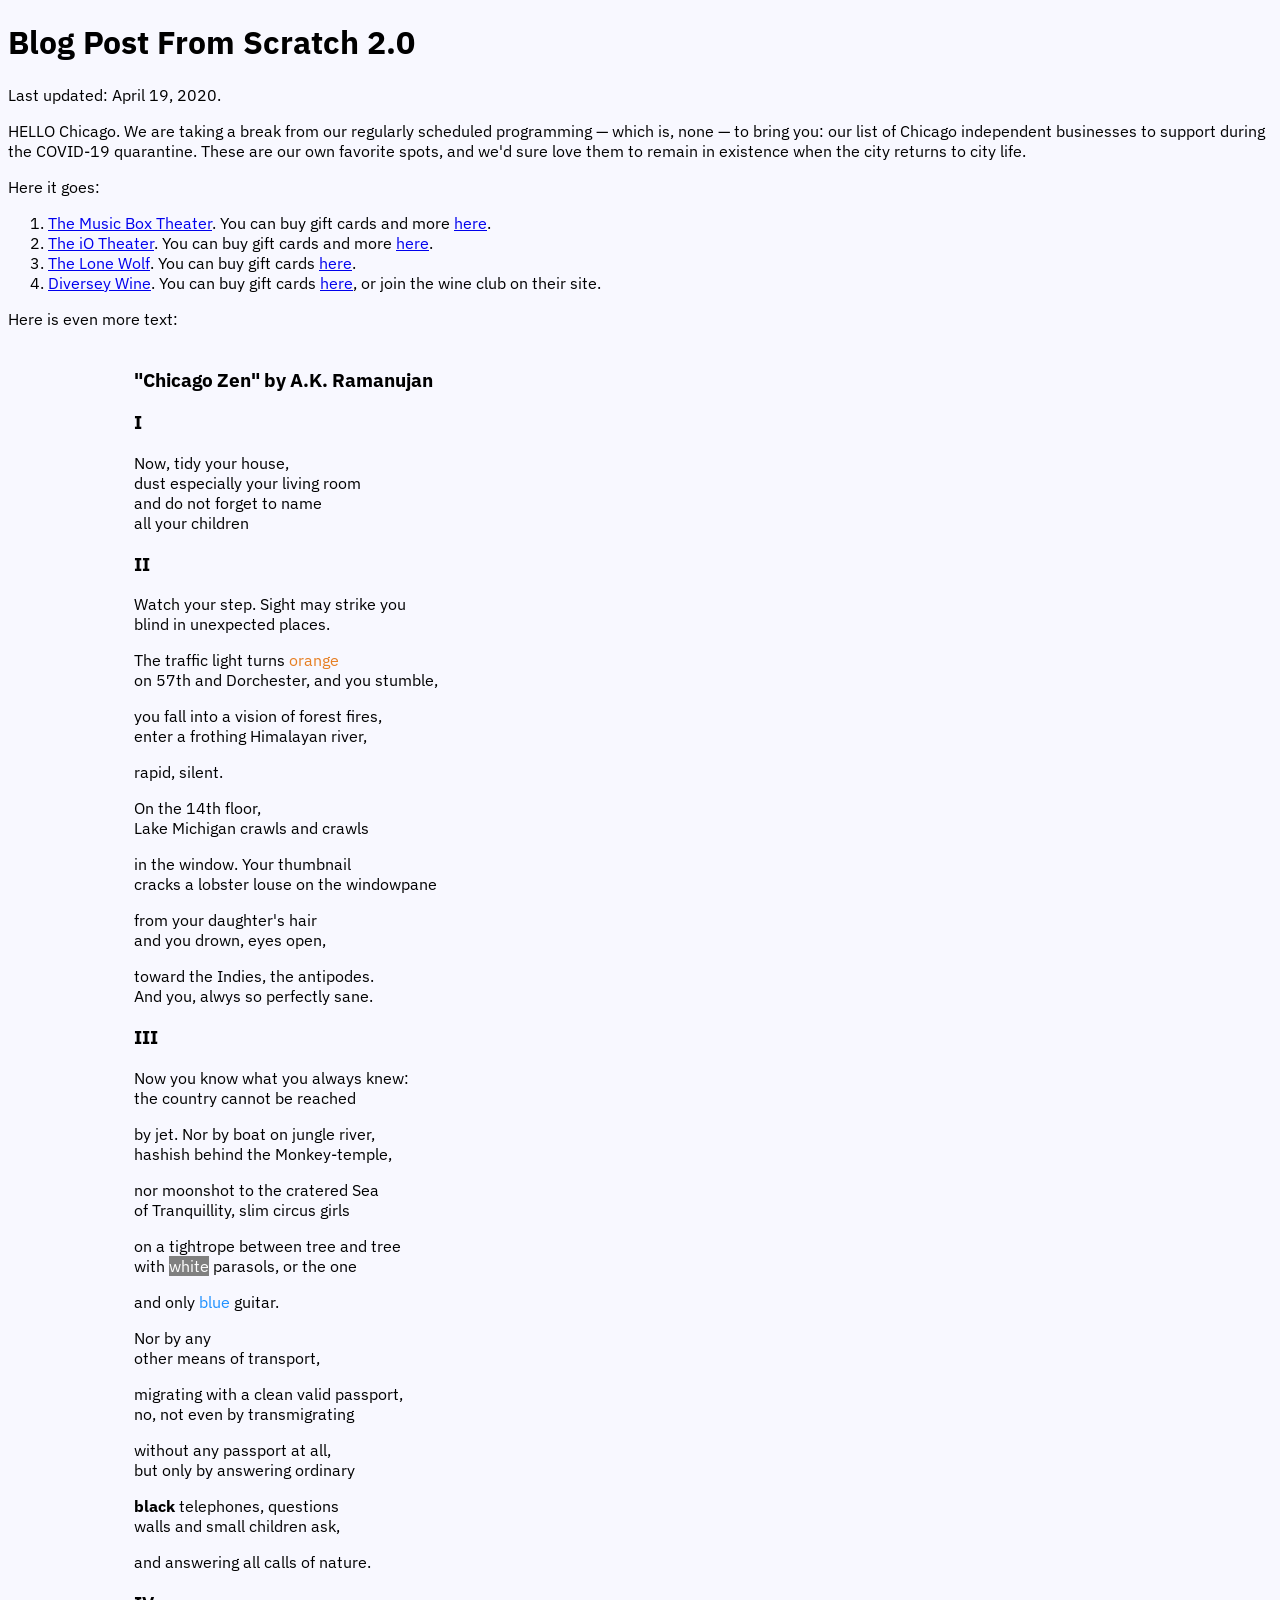
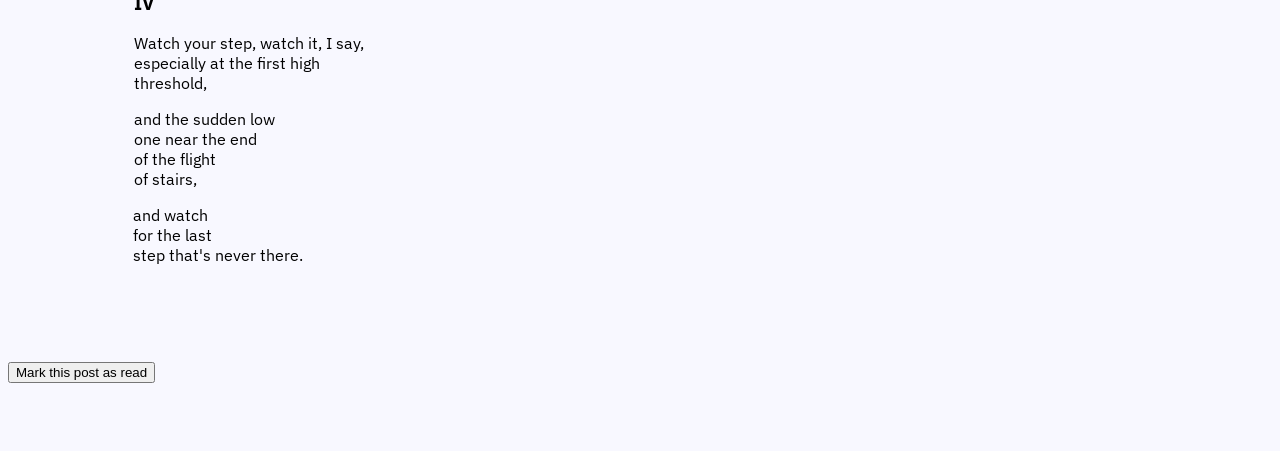
<file: index.html>
<!DOCTYPE html>
<html>
  <head>
    <title>post from scratch</title>
    <meta charset="UTF-8">
    <link rel="stylesheet" href="\style.css">
    <link rel="stylesheet" href="https://fonts.googleapis.com/css?family=IBM+Plex+Sans">
    <link rel="stylesheet" href="https://fonts.googleapis.com/css?family=Roboto+Mono">
     <style>
      body {
        font-family: 'IBM Plex Sans', sans; 
      }
     </style>
  </head>
  <body class="background_color">

   <h1>Blog Post From Scratch 2.0</h1>

   <p id="dynamic_text01">Last updated: April 19, 2020.</p>

   <p id="dynamic_text02"></p>

   <p>HELLO Chicago. We are taking a break from our regularly scheduled programming &mdash; which is, none &mdash; to bring you: our list of Chicago independent businesses to support during the COVID-19 quarantine. These are our own favorite spots, and we'd sure love them to remain in existence when the city returns to city life.</p>
    
   <p>Here it goes:</p>

   <ol>
     <li><a href="https://musicboxtheatre.com/" target="_blank">The Music Box Theater</a>. You can buy gift cards and more <a href="https://musicboxtheatre.com/store" target="_blank">here</a>.</li>
     <li><a href="https://www.ioimprov.com/" target="_blank">The iO Theater</a>. You can buy gift cards and more <a href="https://shop.ioimprov.com/" target="_blank">here</a>.</li>
     <li><a href="https://www.lonewolftavern.com/" target="_blank">The Lone Wolf</a>. You can buy gift cards <a href="https://www.lonewolftavern.com/gift-cards" target="_blank">here</a>.</li>
     <li><a href="https://www.diverseywine.com/" target="_blank">Diversey Wine</a>. You can buy gift cards <a href="https://squareup.com/gift/PZAP1QEMZ0AM4/order" target="_blank">here</a>, or join the wine club on their site.</li>
   </ol>

   <p>Here is even more text:</br></br></p>

   <h3 class="tab_dynamic">"Chicago Zen" by A.K. Ramanujan</h3>

   <h3 class="tab_dynamic">I</h3>

   <p class="tab_dynamic">Now, tidy your house,</br>
   dust especially your living room</br>
   and do not forget to name</br>
   all your children </p>

   <h3 class="tab_dynamic">II</h3>

   <p class="tab_dynamic">Watch your step. Sight may strike you</br>
   blind in unexpected places.</p>

   <p class="tab_dynamic">The traffic light turns <font color=#E67E22>orange</font></br>
   on 57th and Dorchester, and you stumble,</p>

   <p class="tab_dynamic">you fall into a vision of forest fires,</br> 
   enter a frothing Himalayan river,</p>

   <p class="tab_dynamic">rapid, silent.</p>

   <p class="tab_dynamic">On the 14th floor,</br>
   Lake Michigan crawls and crawls</p>

   <p class="tab_dynamic">in the window. Your thumbnail</br>
   cracks a lobster louse on the windowpane</p>

   <p class="tab_dynamic">from your daughter's hair</br>
   and you drown, eyes open,</p>

   <p class="tab_dynamic">toward the Indies, the antipodes.</br>
   And you, alwys so perfectly sane.</p>

   <h3 class="tab_dynamic">III</h3>

   <p class="tab_dynamic">Now you know what you always knew:</br>
   the country cannot be reached</p>

   <p class="tab_dynamic">by jet. Nor by boat on jungle river,</br>
   hashish behind the Monkey-temple,</p>

   <p class="tab_dynamic">nor moonshot to the cratered Sea</br>
   of Tranquillity, slim circus girls</p>

   <p class="tab_dynamic">on a tightrope between tree and tree</br>
   with <font style="background-color:gray;color:white;">white</font> parasols, or the one</p>

   <p class="tab_dynamic">and only <font color="dodgerblue">blue</font> guitar.</p>

   <p class="tab_dynamic">Nor by any</br>
   other means of transport,</p>

   <p class="tab_dynamic">migrating with a clean valid passport,</br>
   no, not even by transmigrating</p>

   <p class="tab_dynamic">without any passport at all,</br>
   but only by answering ordinary</p>

   <p class="tab_dynamic"><b>black</b> telephones, questions</br>
   walls and small children ask,</p>

   <p class="tab_dynamic">and answering all calls of nature.</p>

   <h3 class="tab_dynamic">IV</h3>

   <p class="tab_dynamic">Watch your step, watch it, I say,</br>
   especially at the first high</br>
   threshold,</p>

   <p class="tab_dynamic">and the sudden low</br>
   one near the end</br>
   of the flight</br>
   of stairs,</p>

   <p class="tab_static">and watch</br> 

   for the last</br>
   step that's never there.</p></br></br></br></br>

   <!-- In the paragraph above, I wanted to see if the .tab class would work as I expected, which was that it would resizing the indent constantly to 10% as I changed the window size. so, I renamed the .tab class to .tab_dynamic and created a new .tab_static, where .tab_static is measured in pixels. I found the number of pixels that matched 10% of my window size exactly when in fullscreen on my current computer. Now, you won't know that this paragraph has a hard-coded indent unless you look at this on a different screen size-->

   <button type="button" onclick="myFunction()">Mark this post as read</button>
   
   <script src="\script.js"></script>

   </br></br></br></br>

  </body>
</html>
</file>
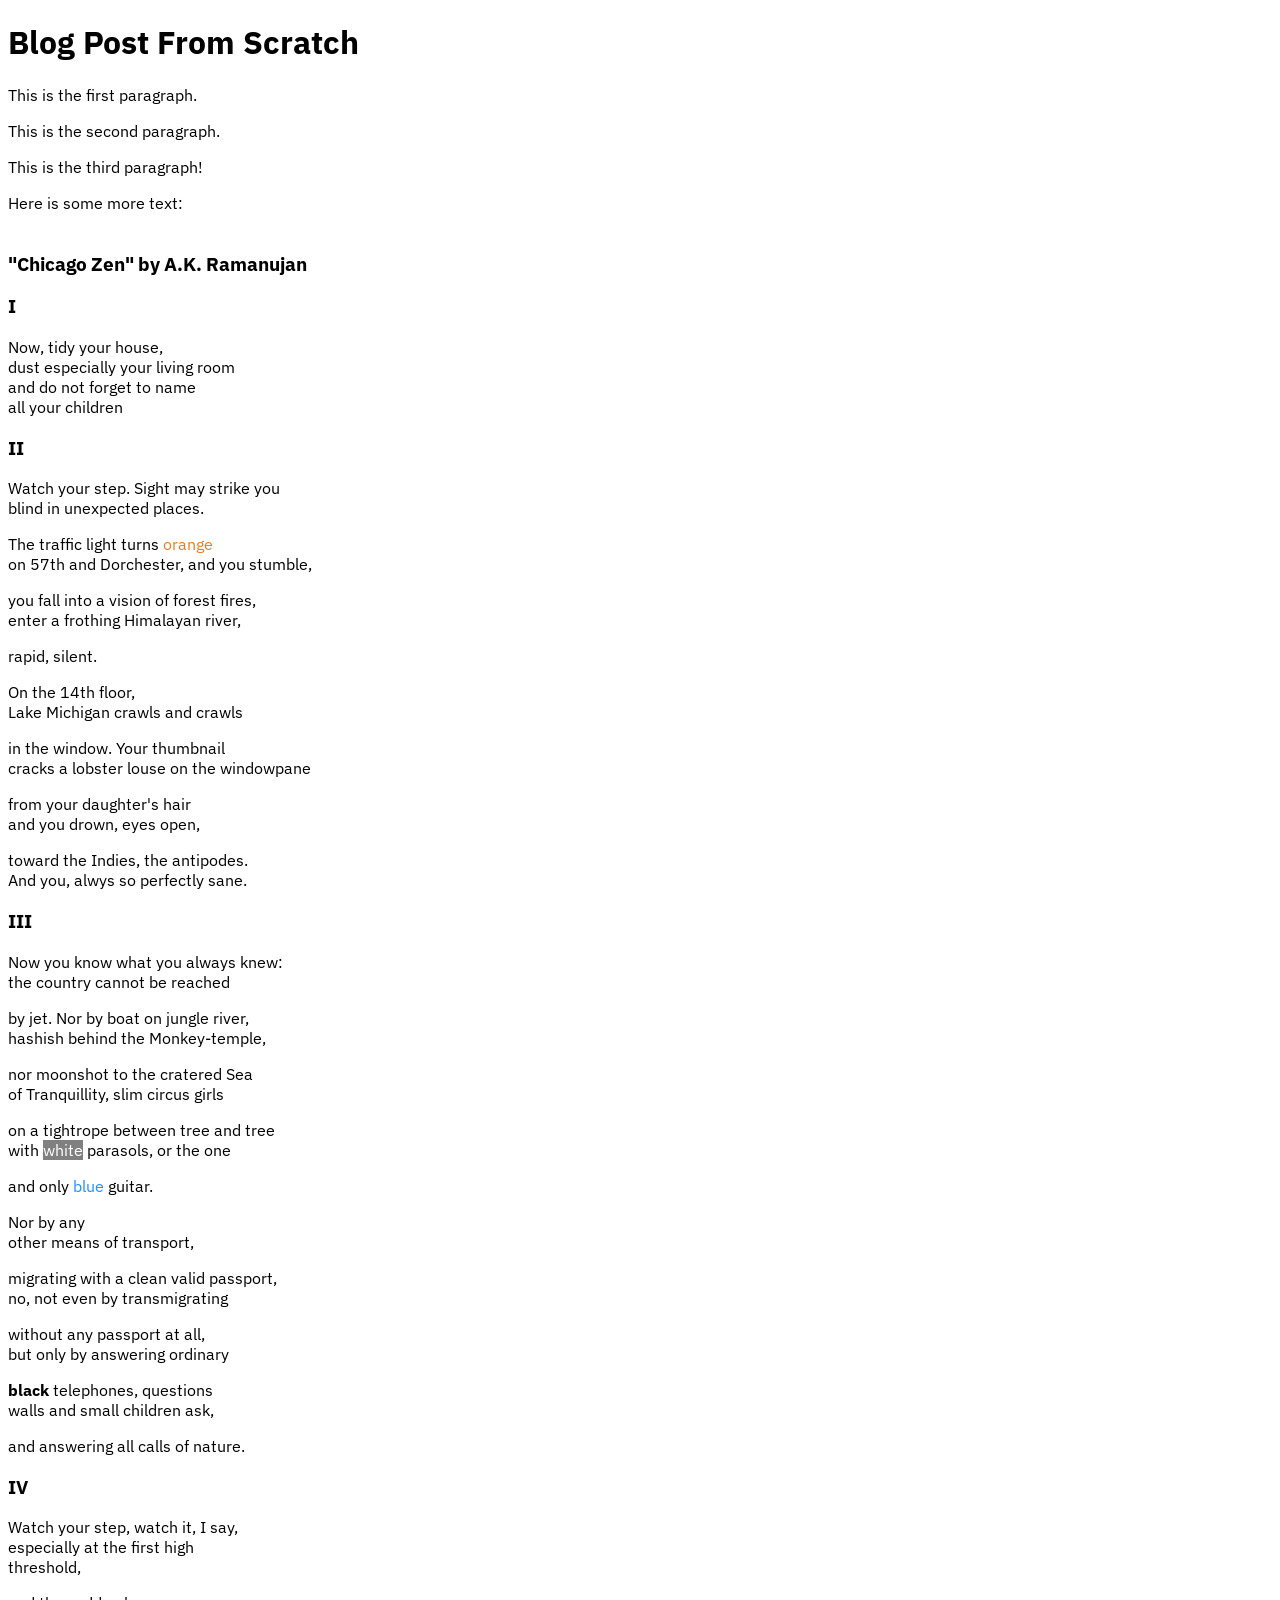
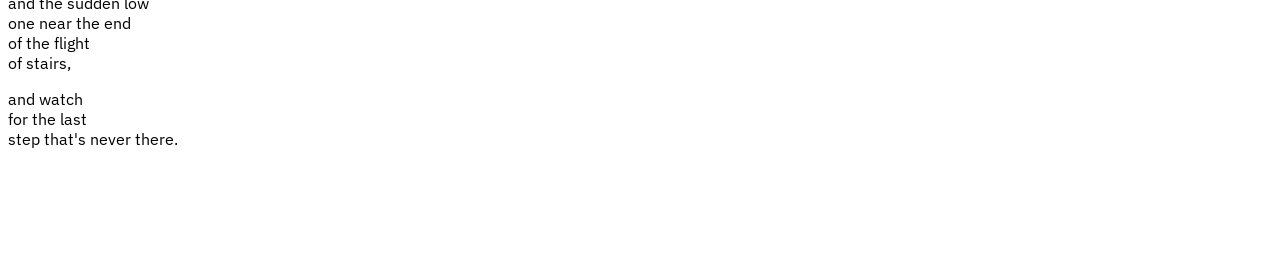
<file: docs/index.html>
<!DOCTYPE html>
<html>
  <head>
    <title>post from scratch</title>
    <meta charset="UTF-8">
    <link rel="stylesheet" href="C:\Users\drew.deitch\OneDrive - Relativity\Departments\Product\2020 Website practice\Files\style.css">
    <link rel="stylesheet" href="https://fonts.googleapis.com/css?family=IBM+Plex+Sans">
    <link rel="stylesheet" href="https://fonts.googleapis.com/css?family=Roboto+Mono">
     <style>
      body {
        font-family: 'IBM Plex Sans', sans; 
      }
     </style>
  </head>
  <body>

   <h1>Blog Post From Scratch</h1>

   <p>This is the first paragraph.</p>

   <p>This is the second paragraph.</p>
    
   <p>This is the third paragraph!</p>

   <p>Here is some more text:</br></br></p>

   <h3 class="tab_dynamic">"Chicago Zen" by A.K. Ramanujan</h3>

   <h3 class="tab_dynamic">I</h3>

   <p class="tab_dynamic">Now, tidy your house,</br>
   dust especially your living room</br>
   and do not forget to name</br>
   all your children </p>

   <h3 class="tab_dynamic">II</h3>

   <p class="tab_dynamic">Watch your step. Sight may strike you</br>
   blind in unexpected places.</p>

   <p class="tab_dynamic">The traffic light turns <font color=#E67E22>orange</font></br>
   on 57th and Dorchester, and you stumble,</p>

   <p class="tab_dynamic">you fall into a vision of forest fires,</br> 
   enter a frothing Himalayan river,</p>

   <p class="tab_dynamic">rapid, silent.</p>

   <p class="tab_dynamic">On the 14th floor,</br>
   Lake Michigan crawls and crawls</p>

   <p class="tab_dynamic">in the window. Your thumbnail</br>
   cracks a lobster louse on the windowpane</p>

   <p class="tab_dynamic">from your daughter's hair</br>
   and you drown, eyes open,</p>

   <p class="tab_dynamic">toward the Indies, the antipodes.</br>
   And you, alwys so perfectly sane.</p>

   <h3 class="tab_dynamic">III</h3>

   <p class="tab_dynamic">Now you know what you always knew:</br>
   the country cannot be reached</p>

   <p class="tab_dynamic">by jet. Nor by boat on jungle river,</br>
   hashish behind the Monkey-temple,</p>

   <p class="tab_dynamic">nor moonshot to the cratered Sea</br>
   of Tranquillity, slim circus girls</p>

   <p class="tab_dynamic">on a tightrope between tree and tree</br>
   with <font style="background-color:gray;color:white;">white</font> parasols, or the one</p>

   <p class="tab_dynamic">and only <font color="dodgerblue">blue</font> guitar.</p>

   <p class="tab_dynamic">Nor by any</br>
   other means of transport,</p>

   <p class="tab_dynamic">migrating with a clean valid passport,</br>
   no, not even by transmigrating</p>

   <p class="tab_dynamic">without any passport at all,</br>
   but only by answering ordinary</p>

   <p class="tab_dynamic"><b>black</b> telephones, questions</br>
   walls and small children ask,</p>

   <p class="tab_dynamic">and answering all calls of nature.</p>

   <h3 class="tab_dynamic">IV</h3>

   <p class="tab_dynamic">Watch your step, watch it, I say,</br>
   especially at the first high</br>
   threshold,</p>

   <p class="tab_dynamic">and the sudden low</br>
   one near the end</br>
   of the flight</br>
   of stairs,</p>

   <p class="tab_static">and watch</br> 

   for the last</br>
   step that's never there.</p></br></br></br></br>

   <!-- In the paragraph above, I wanted to see if the .tab class would work as I expected, which was that it would resizing the indent constantly to 10% as I changed the window size. so, I renamed the .tab class to .tab_dynamic and created a new .tab_static, where .tab_static is measured in pixels. I found the number of pixels that matched 10% of my window size exactly when in fullscreen on my current computer. Now, you won't know that this paragraph has a hard-coded indent unless you look at this on a different screen size-->


  </body>
</html>
</file>
